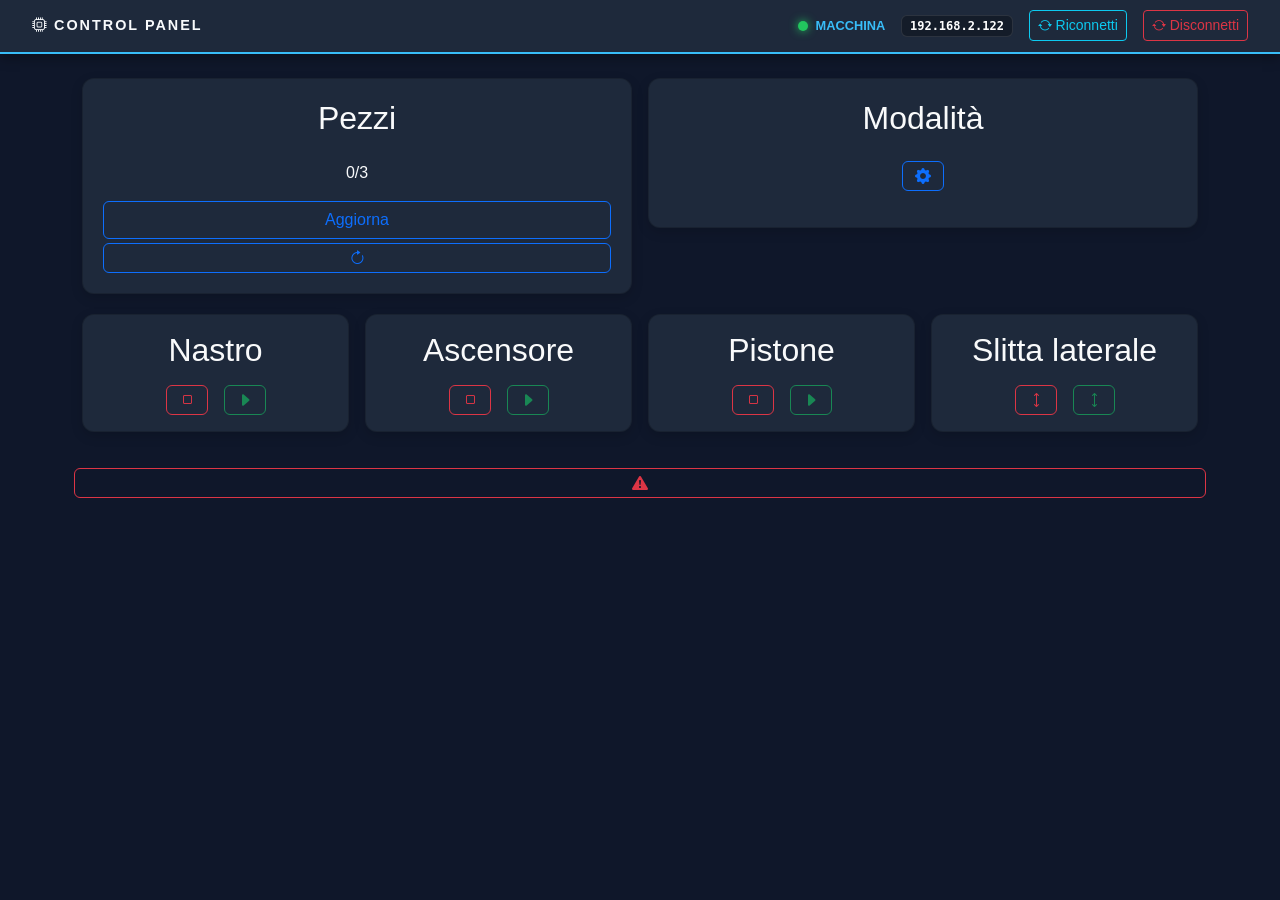
<file: scadaGrafica/index.html>
<html lang="en">

<head>
    <meta charset="UTF-8">
    <meta name="viewport" content="width=device-width, initial-scale=1.0">
    <title>Scada</title>
    <link href="https://cdn.jsdelivr.net/npm/bootstrap@5.3.8/dist/css/bootstrap.min.css" rel="stylesheet"
        integrity="sha384-sRIl4kxILFvY47J16cr9ZwB07vP4J8+LH7qKQnuqkuIAvNWLzeN8tE5YBujZqJLB" crossorigin="anonymous">
    <script src="https://cdn.jsdelivr.net/npm/bootstrap@5.3.8/dist/js/bootstrap.bundle.min.js"
        integrity="sha384-FKyoEForCGlyvwx9Hj09JcYn3nv7wiPVlz7YYwJrWVcXK/BmnVDxM+D2scQbITxI"
        crossorigin="anonymous"></script>
    <link rel="stylesheet" href="https://cdn.jsdelivr.net/npm/bootstrap-icons@1.11.1/font/bootstrap-icons.css">
    <link rel="stylesheet" href="style.css">

    <script src="./script.js" defer></script>
</head>

<body>
    <nav class="navbar navbar-expand-lg scada-navbar mb-4">
        <div class="container-fluid">
            <a class="navbar-brand fw-bold" href="#">
                <i class="bi bi-cpu"></i> CONTROL PANEL
            </a>

            <div class="d-flex align-items-center ms-auto">
                <div class="connection-status d-flex align-items-center me-3">
                    <div class="status-dot pulsing"></div>
                    <span class="status-text ms-2">MACCHINA</span>
                </div>

                <span class="badge bg-dark-soft text-muted me-3 d-none d-sm-block">192.168.2.122</span>

                <button class="btn btn-sm btn-outline-info me-3" id="btnConnect">
                    <i class="bi bi-arrow-repeat"></i> Riconnetti
                </button>
                <button class="btn btn-sm btn-outline-danger" id="btnDisconnect">
                    <i class="bi bi-arrow-repeat"></i> Disconnetti
                </button>
            </div>
        </div>
    </nav>
    <div class="container">
        <div class="row g-3">
            <div class="col-sm-6">
                <div class="card scada-card text-center">
                    <div class="card-header-custom">
                        <h2>Pezzi</h2>
                    </div>
                    <div class="card-body counter-value">
                        <span id="nPezzi">0</span><span>/3</span>
                    </div>
                    <button class="btn btn-outline-primary" id="btnAggiorna">Aggiorna</i></button>
                    <button class="btn btn-outline-primary mt-1" id="btnReset"><i class="bi bi-arrow-clockwise"></i></button>
                </div>
            </div>

            <div class="col-sm-6">
                <div class="card scada-card text-center">
                    <div class="card-header-custom">
                        <h2>Modalità</h2>
                    </div>
                    <div class="card-body counter-value">
                        <button class="btn btn-outline-primary" id="btnMan"><i class="bi bi-gear-fill"></i></button>
                    </div>
                </div>
            </div>
        </div>


        <div class="row g-3">
            <div class="col-sm-3">
                <div class="card scada-card text-center p-3">
                    <h2 class="mb-3">Nastro</h2>
                    <div class="button-group d-flex justify-content-center gap-3">
                        <button class="btn btn-outline-danger"><i class="bi bi-stop"></i></button>
                        <button class="btn btn-outline-success" id="btnStart"><i class="bi bi-caret-right-fill"></i></button>
                    </div>
                </div>
            </div>

            <div class="col-sm-3">
                <div class="card scada-card text-center p-3">
                    <h2 class="mb-3">Ascensore</h2>
                    <div class="button-group d-flex justify-content-center gap-3">
                        <button class="btn btn-outline-danger" id="btnSlittaCentroGiu"><i class="bi bi-stop"></i></button>
                        <button class="btn btn-outline-success" id="btnSlittaCentroSu"><i class="bi bi-caret-right-fill"></i></button>
                    </div>
                </div>
            </div>

            <div class="col-sm-3">
                <div class="card scada-card text-center p-3">
                    <h2 class="mb-3">Pistone</h2>
                    <div class="button-group d-flex justify-content-center gap-3">
                        <button class="btn btn-outline-danger" id="btnPistoneIndietro"><i class="bi bi-stop"></i></button>
                        <button class="btn btn-outline-success" id="btnPistoneAvanti"><i class="bi bi-caret-right-fill"></i></button>
                    </div>
                </div>
            </div>

            <div class="col-sm-3">
                <div class="card scada-card text-center p-3">
                    <h2 class="mb-3">Slitta laterale</h2>
                    <div class="button-group d-flex justify-content-center gap-3">
                        <button class="btn btn-outline-danger" id="btnSlittaLatGiu"><i class="bi bi-arrows-vertical"></i></button>
                        <button class="btn btn-outline-success" id="btnSlittaLatSu"><i class="bi bi-arrows-vertical"></i></button>
                    </div>
                </div>
            </div>

            <button class="btn btn-outline-danger" id="btnSlittaLatGiu"><i class="bi bi-exclamation-triangle-fill"></i></button>

        </div>
    </div>
</body>

</html>
</file>
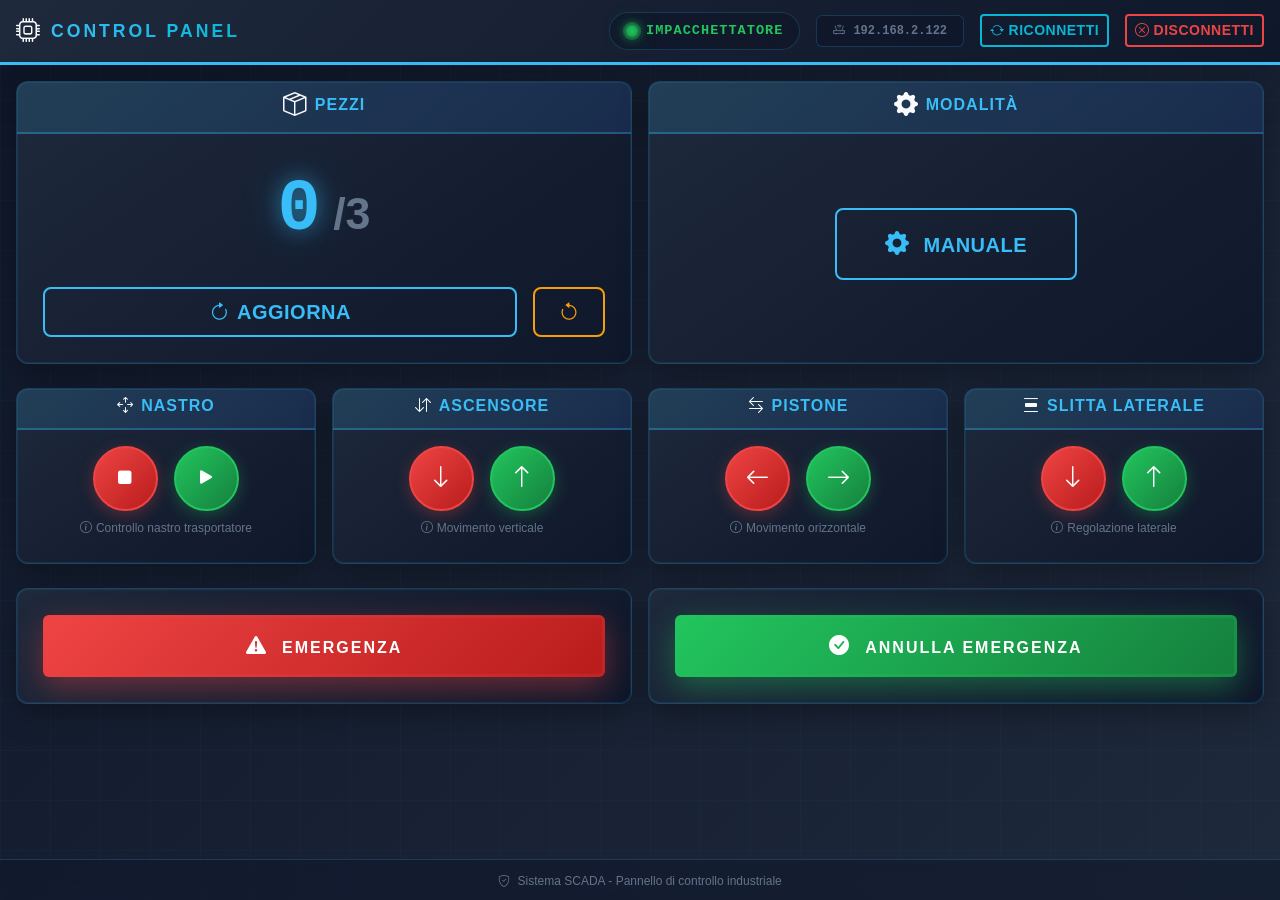
<file: scadaGrafica/scadaGrafica/index.html>
<!DOCTYPE html>
<html lang="en">

<head>
    <meta charset="UTF-8">
    <meta name="viewport" content="width=device-width, initial-scale=1.0">
    <title>Scada</title>
    <link href="https://cdn.jsdelivr.net/npm/bootstrap@5.3.8/dist/css/bootstrap.min.css" rel="stylesheet"
        integrity="sha384-sRIl4kxILFvY47J16cr9ZwB07vP4J8+LH7qKQnuqkuIAvNWLzeN8tE5YBujZqJLB" crossorigin="anonymous">
    <script src="https://cdn.jsdelivr.net/npm/bootstrap@5.3.8/dist/js/bootstrap.bundle.min.js"
        integrity="sha384-FKyoEForCGlyvwx9Hj09JcYn3nv7wiPVlz7YYwJrWVcXK/BmnVDxM+D2scQbITxI"
        crossorigin="anonymous"></script>
    <link rel="stylesheet" href="https://cdn.jsdelivr.net/npm/bootstrap-icons@1.11.1/font/bootstrap-icons.css">
    <link rel="stylesheet" href="style.css">

    <script src="./script.js" defer></script>
</head>

<body>
    <!-- Navbar migliorata -->
    <nav class="navbar navbar-expand-lg scada-navbar mb-3 shadow-lg">
        <div class="container-fluid px-3">
            <a class="navbar-brand fw-bold d-flex align-items-center" href="#">
                <i class="bi bi-cpu me-2 fs-4"></i> 
                <span class="brand-text">CONTROL PANEL</span>
            </a>

            <div class="d-flex align-items-center ms-auto gap-3">
                <div class="connection-status d-flex align-items-center bg-dark-soft px-3 py-2 rounded-pill">
                    <div id="statusDot" class="status-dot pulsing"></div>
                    <span class="status-text ms-2 fw-semibold">Impacchettatore</span>
                </div>

                <span class="badge bg-dark-soft text-muted d-none d-sm-inline-flex align-items-center px-3 py-2">
                    <i class="bi bi-router me-2"></i>192.168.2.122
                </span>

                <button class="btn btn-sm btn-outline-info d-flex align-items-center" id="btnConnect">
                    <i class="bi bi-arrow-repeat me-1"></i> 
                    <span class="d-none d-md-inline">Riconnetti</span>
                </button>
                <button class="btn btn-sm btn-outline-danger d-flex align-items-center" id="btnDisconnect">
                    <i class="bi bi-x-circle me-1"></i> 
                    <span class="d-none d-md-inline">Disconnetti</span>
                </button>
            </div>
        </div>
    </nav>

    <!-- Main Container -->
    <div class="container-fluid px-3">
        <!-- Sezione superiore - Pezzi e Modalità -->
        <div class="row g-3 mb-4">
            <div class="col-lg-6">
                <div class="card scada-card h-100 text-center">
                    <div class="card-header-custom d-flex align-items-center justify-content-center">
                        <i class="bi bi-box-seam me-2 fs-4"></i>
                        <h2 class="mb-0">Pezzi</h2>
                    </div>
                    <div class="card-body d-flex flex-column justify-content-center py-3">
                        <div class="counter-display mb-3">
                            <span id="nPezzi" class="counter-value">0</span>
                            <span class="counter-total">/3</span>
                        </div>
                        <div class="d-flex gap-3 justify-content-center">
                            <button class="btn btn-outline-primary btn-lg flex-fill" id="btnAggiorna">
                                <i class="bi bi-arrow-clockwise me-2"></i>Aggiorna
                            </button>
                            <button class="btn btn-outline-warning btn-lg px-4" id="btnReset">
                                <i class="bi bi-arrow-counterclockwise fs-5"></i>
                            </button>
                        </div>
                    </div>
                </div>
            </div>

            <div class="col-lg-6">
                <div class="card scada-card h-100 text-center">
                    <div class="card-header-custom d-flex align-items-center justify-content-center">
                        <i class="bi bi-gear-fill me-2 fs-4"></i>
                        <h2 class="mb-0">Modalità</h2>
                    </div>
                    <div class="card-body d-flex align-items-center justify-content-center">
                        <button class="btn btn-outline-primary btn-lg px-5 py-3" id="btnMan">
                            <i class="bi bi-gear-fill me-2 fs-4"></i>
                            <span class="fs-5">Manuale</span>
                        </button>
                    </div>
                </div>
            </div>
        </div>

        <!-- Sezione controlli operativi -->
        <div class="row g-3 mb-4">
            <div class="col-lg-3 col-md-6">
                <div class="card scada-card h-100 text-center">
                    <div class="card-header-custom d-flex align-items-center justify-content-center">
                        <i class="bi bi-arrows-move me-2"></i>
                        <h5 class="mb-0">Nastro</h5>
                    </div>
                    <div class="card-body d-flex flex-column justify-content-center py-3">
                        <div class="button-group d-flex justify-content-center gap-3">
                            <button class="btn btn-danger btn-control" id="btnStop">
                                <i class="bi bi-stop-fill fs-4"></i>
                            </button>
                            <button class="btn btn-success btn-control" id="btnStart">
                                <i class="bi bi-play-fill fs-4"></i>
                            </button>
                        </div>
                        <div class="mt-2 text-muted small">
                            <i class="bi bi-info-circle me-1"></i>Controllo nastro trasportatore
                        </div>
                    </div>
                </div>
            </div>

            <div class="col-lg-3 col-md-6">
                <div class="card scada-card h-100 text-center">
                    <div class="card-header-custom d-flex align-items-center justify-content-center">
                        <i class="bi bi-arrow-down-up me-2"></i>
                        <h5 class="mb-0">Ascensore</h5>
                    </div>
                    <div class="card-body d-flex flex-column justify-content-center py-3">
                        <div class="button-group d-flex justify-content-center gap-3">
                            <button class="btn btn-danger btn-control" id="btnSlittaCentroGiu">
                                <i class="bi bi-arrow-down fs-4"></i>
                            </button>
                            <button class="btn btn-success btn-control" id="btnSlittaCentroSu">
                                <i class="bi bi-arrow-up fs-4"></i>
                            </button>
                        </div>
                        <div class="mt-2 text-muted small">
                            <i class="bi bi-info-circle me-1"></i>Movimento verticale
                        </div>
                    </div>
                </div>
            </div>

            <div class="col-lg-3 col-md-6">
                <div class="card scada-card h-100 text-center">
                    <div class="card-header-custom d-flex align-items-center justify-content-center">
                        <i class="bi bi-arrow-left-right me-2"></i>
                        <h5 class="mb-0">Pistone</h5>
                    </div>
                    <div class="card-body d-flex flex-column justify-content-center py-3">
                        <div class="button-group d-flex justify-content-center gap-3">
                            <button class="btn btn-danger btn-control" id="btnPistoneIndietro">
                                <i class="bi bi-arrow-left fs-4"></i>
                            </button>
                            <button class="btn btn-success btn-control" id="btnPistoneAvanti">
                                <i class="bi bi-arrow-right fs-4"></i>
                            </button>
                        </div>
                        <div class="mt-2 text-muted small">
                            <i class="bi bi-info-circle me-1"></i>Movimento orizzontale
                        </div>
                    </div>
                </div>
            </div>

            <div class="col-lg-3 col-md-6">
                <div class="card scada-card h-100 text-center">
                    <div class="card-header-custom d-flex align-items-center justify-content-center">
                        <i class="bi bi-distribute-vertical me-2"></i>
                        <h5 class="mb-0">Slitta laterale</h5>
                    </div>
                    <div class="card-body d-flex flex-column justify-content-center py-3">
                        <div class="button-group d-flex justify-content-center gap-3">
                            <button class="btn btn-danger btn-control" id="btnSlittaLatGiu">
                                <i class="bi bi-arrow-down fs-4"></i>
                            </button>
                            <button class="btn btn-success btn-control" id="btnSlittaLatSu">
                                <i class="bi bi-arrow-up fs-4"></i>
                            </button>
                        </div>
                        <div class="mt-2 text-muted small">
                            <i class="bi bi-info-circle me-1"></i>Regolazione laterale
                        </div>
                    </div>
                </div>
            </div>
        </div>

        <!-- Pulsante emergenza -->
        <div class="row g-3 mb-0">
            <div class="col-lg-6 col-12">
                <div class="card scada-card emergency-card text-center">
                    <div class="card-body py-3">
                        <button class="btn btn-danger btn-emergency w-100 py-3" id="btnEmergenza">
                            <i class="bi bi-exclamation-triangle-fill me-2 fs-5"></i>
                            <span class="fs-6 fw-bold">EMERGENZA</span>
                        </button>
                    </div>
                </div>
            </div>
            <div class="col-lg-6 col-12">
                <div class="card scada-card text-center">
                    <div class="card-body py-3">
                        <button class="btn btn-success btn-emergency w-100 py-3" id="btnAnnullaEmergenza">
                            <i class="bi bi-check-circle-fill me-2 fs-5"></i>
                            <span class="fs-6 fw-bold">ANNULLA EMERGENZA</span>
                        </button>
                    </div>
                </div>
            </div>
        </div>
    </div>

    <!-- Footer informativo -->
    <footer class="text-center py-2 mt-2">
        <div class="container">
            <small class="text-muted">
                <i class="bi bi-shield-check me-1"></i>
                Sistema SCADA - Pannello di controllo industriale
            </small>
        </div>
    </footer>
</body>

</html>
</file>
<file: scadaGrafica/style.css>
*{
    margin: 0;
    padding: 0;
}

body {
    font-family: 'Segoe UI', Tahoma, Geneva, Verdana, sans-serif;
    background: #0f172a;
    color: #fff;
    transition: background 0.3s, color 0.3s;
    min-height: 100vh;
    overflow: hidden;
}

.card.scada-card {
    background-color: #1e293b;
    color: #f9fafb;
    border-radius: 12px;
    padding: 20px;
    margin-bottom: 20px;
    box-shadow: 0 4px 12px rgba(0, 0, 0, 0.15);
    transition: transform 0.2s, box-shadow 0.2s;
}

.scada-navbar {
    background: #1e293b !important;
    border-bottom: 2px solid #38bdf8;
    box-shadow: 0 4px 12px rgba(0, 0, 0, 0.3);
    padding: 10px 20px;
}

.navbar-brand {
    color: #f8fafc !important;
    letter-spacing: 2px;
    font-size: 0.9rem;
}

.status-text {
    font-size: 0.8rem;
    color: #38bdf8;
    font-weight: 600;
}

/* Punto luminoso pulsante */
.status-dot {
    width: 10px;
    height: 10px;
    background-color: #22c55e; /* Verde se connesso */
    border-radius: 50%;
    box-shadow: 0 0 10px #22c55e;
}

.pulsing {
    animation: pulse-green 2s infinite;
}

@keyframes pulse-green {
    0% { transform: scale(0.95); box-shadow: 0 0 0 0 rgba(34, 197, 94, 0.7); }
    70% { transform: scale(1); box-shadow: 0 0 0 10px rgba(34, 197, 94, 0); }
    100% { transform: scale(0.95); box-shadow: 0 0 0 0 rgba(34, 197, 94, 0); }
}

.bg-dark-soft {
    background: rgba(0, 0, 0, 0.3);
    border: 1px solid rgba(255, 255, 255, 0.1);
    font-family: monospace;
    color: #fff !important;
}
</file>
<file: scadaGrafica/scadaGrafica/style.css>
* {
    margin: 0;
    padding: 0;
    box-sizing: border-box;
}

body {
    font-family: 'Segoe UI', Tahoma, Geneva, Verdana, sans-serif;
    background: linear-gradient(135deg, #0f172a 0%, #1e293b 100%);
    color: #fff;
    transition: background 0.3s, color 0.3s;
    min-height: 100vh;
    position: relative;
}

/* Pattern di sfondo sottile */
body::before {
    content: '';
    position: fixed;
    top: 0;
    left: 0;
    width: 100%;
    height: 100%;
    background-image: 
        linear-gradient(rgba(56, 189, 248, 0.03) 1px, transparent 1px),
        linear-gradient(90deg, rgba(56, 189, 248, 0.03) 1px, transparent 1px);
    background-size: 50px 50px;
    pointer-events: none;
    z-index: 0;
}

.container-fluid {
    position: relative;
    z-index: 1;
}

/* Card SCADA migliorata */
.card.scada-card {
    background: linear-gradient(145deg, #1e293b, #0f172a);
    color: #f9fafb;
    border-radius: 12px;
    border: 1px solid rgba(56, 189, 248, 0.2);
    box-shadow: 
        0 10px 30px rgba(0, 0, 0, 0.3),
        0 0 0 1px rgba(56, 189, 248, 0.1) inset;
    transition: all 0.3s ease;
    overflow: hidden;
    padding: 10px;
}

.card.scada-card:hover {
    transform: translateY(-5px);
    box-shadow: 
        0 15px 40px rgba(0, 0, 0, 0.4),
        0 0 0 1px rgba(56, 189, 248, 0.3) inset;
    border-color: rgba(56, 189, 248, 0.4);
}

/* Header delle card */
.card-header-custom {
    background: linear-gradient(135deg, rgba(56, 189, 248, 0.15), rgba(59, 130, 246, 0.15));
    border-bottom: 2px solid rgba(56, 189, 248, 0.3);
    padding: 0.6rem 1rem;
    margin: -15px -15px 0 -15px;
    border-radius: 12px 12px 0 0;
}

.card-header-custom h2,
.card-header-custom h5 {
    color: #38bdf8;
    font-weight: 600;
    text-transform: uppercase;
    letter-spacing: 1px;
    font-size: 1rem;
}

/* Navbar migliorata */
.scada-navbar {
    background: linear-gradient(135deg, #1e293b 0%, #0f172a 100%) !important;
    border-bottom: 3px solid #38bdf8;
    box-shadow: 0 4px 20px rgba(0, 0, 0, 0.5);
    padding: 8px 0;
    backdrop-filter: blur(10px);
}

.navbar-brand {
    color: #f8fafc !important;
    letter-spacing: 3px;
    font-size: 1.1rem;
    font-weight: 700;
    transition: all 0.3s ease;
}

.navbar-brand:hover {
    color: #38bdf8 !important;
    transform: scale(1.05);
}

.brand-text {
    background: linear-gradient(135deg, #38bdf8, #06b6d4);
    -webkit-background-clip: text;
    -webkit-text-fill-color: transparent;
    background-clip: text;
}

/* Status connection */
.connection-status {
    background: rgba(15, 23, 42, 0.6) !important;
    border: 1px solid rgba(34, 197, 94, 0.3);
    transition: all 0.3s ease;
}

.status-text {
    font-size: 0.85rem;
    color: #22c55e;
    font-weight: 600;
    text-transform: uppercase;
    letter-spacing: 1px;
}

/* Punto luminoso pulsante */
.status-dot {
    width: 12px;
    height: 12px;
    background: radial-gradient(circle, #22c55e 0%, #15803d 100%);
    border-radius: 50%;
    box-shadow: 
        0 0 10px #22c55e,
        0 0 20px rgba(34, 197, 94, 0.5);
    position: relative;
}

.status-dot::after {
    content: '';
    position: absolute;
    top: 50%;
    left: 50%;
    width: 150%;
    height: 150%;
    background: rgba(34, 197, 94, 0.3);
    border-radius: 50%;
    transform: translate(-50%, -50%);
}

.pulsing {
    animation: pulse-green 2s infinite ease-in-out;
}

@keyframes pulse-green {
    0%, 100% { 
        transform: scale(0.95); 
        box-shadow: 0 0 10px #22c55e, 0 0 20px rgba(34, 197, 94, 0.5);
    }
    50% { 
        transform: scale(1.1); 
        box-shadow: 0 0 20px #22c55e, 0 0 40px rgba(34, 197, 94, 0.8);
    }
}

.bg-dark-soft {
    background: rgba(15, 23, 42, 0.8) !important;
    border: 1px solid rgba(56, 189, 248, 0.2);
    font-family: 'Courier New', monospace;
    color: #94a3b8 !important;
    backdrop-filter: blur(10px);
}

/* Display contatore pezzi */
.counter-display {
    padding: 1.5rem 0.5rem;
}

.counter-value {
    font-size: 4.5rem;
    font-weight: 700;
    color: #38bdf8;
    text-shadow: 
        0 0 20px rgba(56, 189, 248, 0.5),
        0 0 40px rgba(56, 189, 248, 0.3);
    font-family: 'Courier New', monospace;
    line-height: 1;
    display: inline-block;
    animation: glow-pulse 2s ease-in-out infinite;
}

.counter-total {
    font-size: 2.8rem;
    color: #64748b;
    font-weight: 600;
    margin-left: 0.5rem;
}

@keyframes glow-pulse {
    0%, 100% {
        text-shadow: 
            0 0 20px rgba(56, 189, 248, 0.5),
            0 0 40px rgba(56, 189, 248, 0.3);
    }
    50% {
        text-shadow: 
            0 0 30px rgba(56, 189, 248, 0.8),
            0 0 60px rgba(56, 189, 248, 0.5);
    }
}

/* Pulsanti controllo */
.btn-control {
    width: 65px;
    height: 65px;
    border-radius: 50%;
    border-width: 2px;
    display: flex;
    align-items: center;
    justify-content: center;
    transition: all 0.3s ease;
    position: relative;
    overflow: hidden;
}

.btn-control::before {
    content: '';
    position: absolute;
    top: 50%;
    left: 50%;
    width: 0;
    height: 0;
    border-radius: 50%;
    background: rgba(255, 255, 255, 0.3);
    transform: translate(-50%, -50%);
    transition: width 0.4s ease, height 0.4s ease;
}

.btn-control:hover::before {
    width: 200%;
    height: 200%;
}

.btn-control:hover {
    transform: scale(1.1);
    box-shadow: 0 5px 20px rgba(0, 0, 0, 0.3);
}

.btn-control:active {
    transform: scale(0.95);
}

.btn-success.btn-control {
    background: linear-gradient(135deg, #22c55e, #15803d);
    border-color: #22c55e;
    box-shadow: 0 4px 15px rgba(34, 197, 94, 0.3);
}

.btn-success.btn-control:hover {
    background: linear-gradient(135deg, #16a34a, #14532d);
    box-shadow: 0 6px 25px rgba(34, 197, 94, 0.5);
}

.btn-danger.btn-control {
    background: linear-gradient(135deg, #ef4444, #b91c1c);
    border-color: #ef4444;
    box-shadow: 0 4px 15px rgba(239, 68, 68, 0.3);
}

.btn-danger.btn-control:hover {
    background: linear-gradient(135deg, #dc2626, #991b1b);
    box-shadow: 0 6px 25px rgba(239, 68, 68, 0.5);
}

/* Pulsanti generali migliorati */
.btn {
    font-weight: 600;
    text-transform: uppercase;
    letter-spacing: 0.5px;
    transition: all 0.3s ease;
    border-width: 2px;
}

.btn-outline-primary {
    border-color: #38bdf8;
    color: #38bdf8;
}

.btn-outline-primary:hover {
    background: linear-gradient(135deg, #38bdf8, #0284c7);
    border-color: #38bdf8;
    color: white;
    transform: translateY(-2px);
    box-shadow: 0 8px 25px rgba(56, 189, 248, 0.4);
}

.btn-outline-info {
    border-color: #06b6d4;
    color: #06b6d4;
}

.btn-outline-info:hover {
    background: linear-gradient(135deg, #06b6d4, #0891b2);
    border-color: #06b6d4;
    color: white;
    box-shadow: 0 5px 20px rgba(6, 182, 212, 0.4);
}

.btn-outline-danger {
    border-color: #ef4444;
    color: #ef4444;
}

.btn-outline-danger:hover {
    background: linear-gradient(135deg, #ef4444, #dc2626);
    border-color: #ef4444;
    color: white;
    box-shadow: 0 5px 20px rgba(239, 68, 68, 0.4);
}

.btn-outline-warning {
    border-color: #f59e0b;
    color: #f59e0b;
}

.btn-outline-warning:hover {
    background: linear-gradient(135deg, #f59e0b, #d97706);
    border-color: #f59e0b;
    color: white;
    box-shadow: 0 5px 20px rgba(245, 158, 11, 0.4);
}

/* Card emergenza */
.emergency-card {
    background: linear-gradient(135deg, rgba(239, 68, 68, 0.1), rgba(185, 28, 28, 0.1));
    border: 2px solid rgba(239, 68, 68, 0.3);
}

.btn-emergency {
    background: linear-gradient(135deg, #ef4444, #b91c1c);
    border: none;
    color: white;
    font-size: 1rem;
    font-weight: 700;
    text-transform: uppercase;
    letter-spacing: 2px;
    box-shadow: 
        0 10px 30px rgba(239, 68, 68, 0.4),
        0 0 0 3px rgba(239, 68, 68, 0.2) inset;
    transition: all 0.3s ease;
    animation: emergency-pulse 2s infinite;
}

.btn-emergency:hover {
    transform: scale(1.02);
    box-shadow: 
        0 15px 40px rgba(239, 68, 68, 0.6),
        0 0 0 4px rgba(239, 68, 68, 0.3) inset;
    background: linear-gradient(135deg, #dc2626, #991b1b);
}

.btn-success.btn-emergency {
    background: linear-gradient(135deg, #22c55e, #15803d);
    box-shadow: 
        0 10px 30px rgba(34, 197, 94, 0.4),
        0 0 0 3px rgba(34, 197, 94, 0.2) inset;
    animation: success-pulse 2s infinite;
}

.btn-success.btn-emergency:hover {
    background: linear-gradient(135deg, #16a34a, #14532d);
    box-shadow: 
        0 15px 40px rgba(34, 197, 94, 0.6),
        0 0 0 4px rgba(34, 197, 94, 0.3) inset;
}

@keyframes emergency-pulse {
    0%, 100% {
        box-shadow: 
            0 10px 30px rgba(239, 68, 68, 0.4),
            0 0 0 3px rgba(239, 68, 68, 0.2) inset;
    }
    50% {
        box-shadow: 
            0 15px 40px rgba(239, 68, 68, 0.6),
            0 0 0 5px rgba(239, 68, 68, 0.4) inset;
    }
}

@keyframes success-pulse {
    0%, 100% {
        box-shadow: 
            0 10px 30px rgba(34, 197, 94, 0.4),
            0 0 0 3px rgba(34, 197, 94, 0.2) inset;
    }
    50% {
        box-shadow: 
            0 15px 40px rgba(34, 197, 94, 0.6),
            0 0 0 5px rgba(34, 197, 94, 0.4) inset;
    }
}

/* Info text sotto i controlli */
.text-muted {
    color: #64748b !important;
    font-size: 0.75rem;
}

/* Footer */
footer {
    background: rgba(15, 23, 42, 0.5);
    border-top: 1px solid rgba(56, 189, 248, 0.2);
    backdrop-filter: blur(10px);
    position: fixed;
    bottom: 0;
    left: 0;
    right: 0;
    z-index: 1000;
}

/* Responsive adjustments */
@media (max-width: 768px) {
    .counter-value {
        font-size: 3.5rem;
    }
    
    .counter-total {
        font-size: 2rem;
    }
    
    .btn-control {
        width: 60px;
        height: 60px;
    }
    
    .card-header-custom h2 {
        font-size: 1.3rem;
    }
}

/* Animazioni al caricamento */
@keyframes fadeInUp {
    from {
        opacity: 0;
        transform: translateY(30px);
    }
    to {
        opacity: 1;
        transform: translateY(0);
    }
}

.card.scada-card {
    animation: fadeInUp 0.6s ease-out;
}

.card.scada-card:nth-child(1) { animation-delay: 0.1s; }
.card.scada-card:nth-child(2) { animation-delay: 0.2s; }
.card.scada-card:nth-child(3) { animation-delay: 0.3s; }
.card.scada-card:nth-child(4) { animation-delay: 0.4s; }

/* Scrollbar personalizzata */
::-webkit-scrollbar {
    width: 10px;
}

::-webkit-scrollbar-track {
    background: #0f172a;
}

::-webkit-scrollbar-thumb {
    background: linear-gradient(135deg, #38bdf8, #0284c7);
    border-radius: 5px;
}

::-webkit-scrollbar-thumb:hover {
    background: linear-gradient(135deg, #0284c7, #0369a1);
}
</file>
